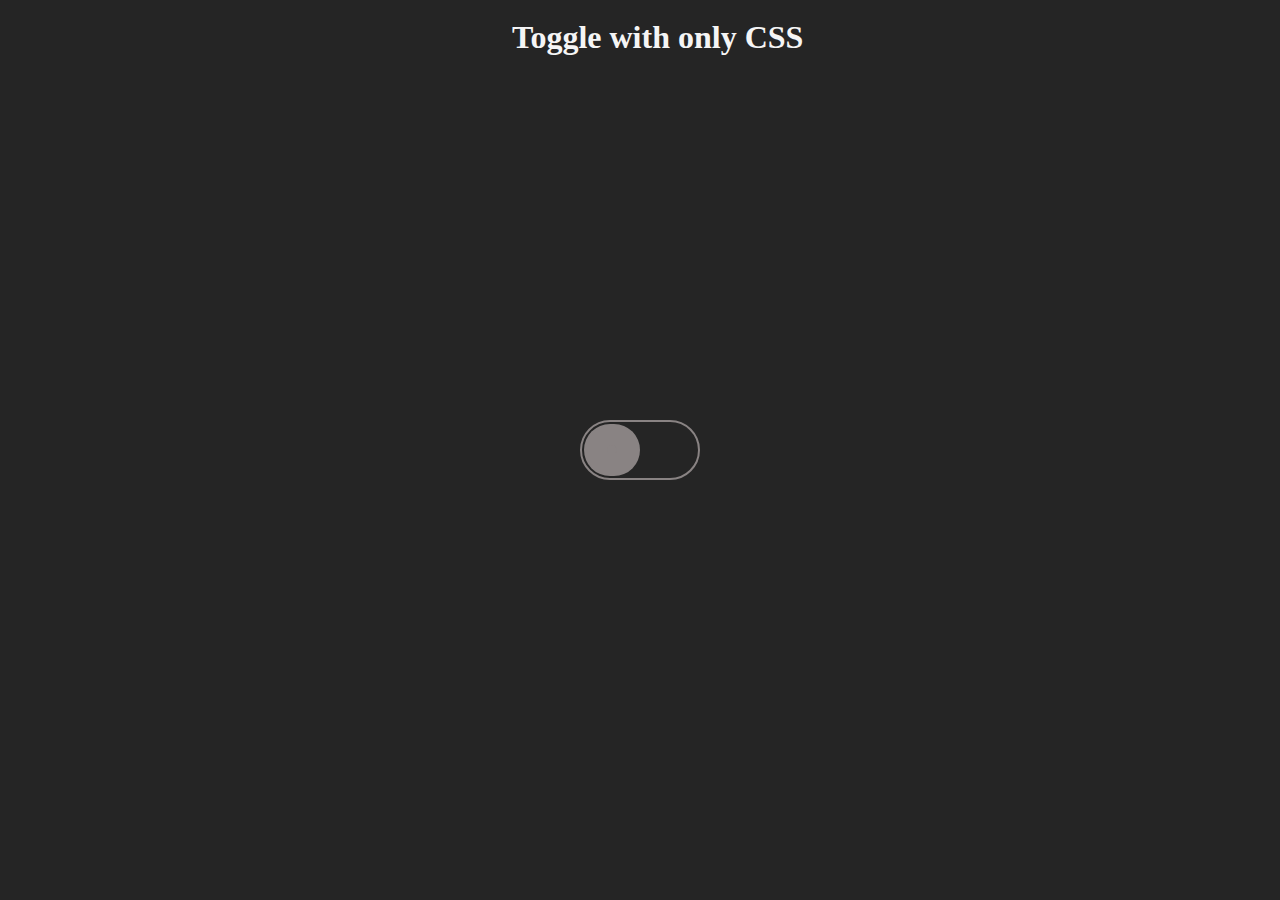
<file: Toggle with CSS/ToggleWithCSS.html>
<!DOCTYPE html>
<html lang="en">
<head>
    <meta charset="UTF-8">
    <meta name="viewport" content="width=device-width, initial-scale=1.0">
    <link rel="stylesheet" href="ToggleWithCSS.css">
    <title>Toggle With CSS</title>
</head>
<body>
    <div class="title"><h1>Toggle with only CSS</h1></div>
    <div class="box">
        <input type="checkbox" name="toggle" id="">
        <div class="circle"></div>
    </div>
</body>
</html>
</file>
<file: Toggle with CSS/ToggleWithCSS.css>
*{
    margin: 0;               /*Son propiedades que se aplican a todo el documento para eliminar*/
    padding: 0;              /*margenes, bordes y padding que las páginas por defecto tienen*/
    box-sizing: border-box;
}
body{
    background: #252525;
}
.box{
    width: 120px;
    height: 60px;
    border: 2px solid #898383;
    border-radius: 50px;
    position: absolute;
    top: 50%; /*Posicionan el div casi en el centro de la pagina, pero junto a transform sí se */ 
    left: 50%; /* posiciona justo en el centro de la página */
    transform: translate(-50%,-50%);
}
input{
    position: absolute;
    width: 100%;
    height: 100%;
    cursor: pointer;
    outline: none;
    -webkit-appearance: none; /*Propiedad que hace desaparecer el type="textbox*/
}
.circle{
    position: absolute;
    top: 2px;
    left: 2px;
    width: 48%;
    height: 52px;
    background:#898383;
    border-radius: 50px;
    z-index: -1;
    transition: all .5s;
}
.circle::before{
    content: ''; /*Reemplaza contenido del html por comillas vacías para luego agregarle color*/
    position: absolute;
    top: 50%;
    left: 50%;
    transform: translate(-50%,-50%);
    width: 10px;
    height: 10px;
    background: #898383;
    border-radius: 50px;
    transition: all .40s;
}
input:checked ~ .circle{ /*Es importante el ~ */
    transform: translateX(100%); /*Propiedad que hace mover el input cuando esta ya checked en un 100% de un lado a otro en el eje X*/
}
input:checked ~ .circle::before{ /*Después de hacer el click en el input, este es checked y este cambia de color*/
    background: #ffff00;
    box-shadow: 0 0 50px 3px #ffff00;
}

.title{
    top: 50%;
    left: 50%;
    transform: translate(40%,50%);
    color: whitesmoke;
}
</file>
